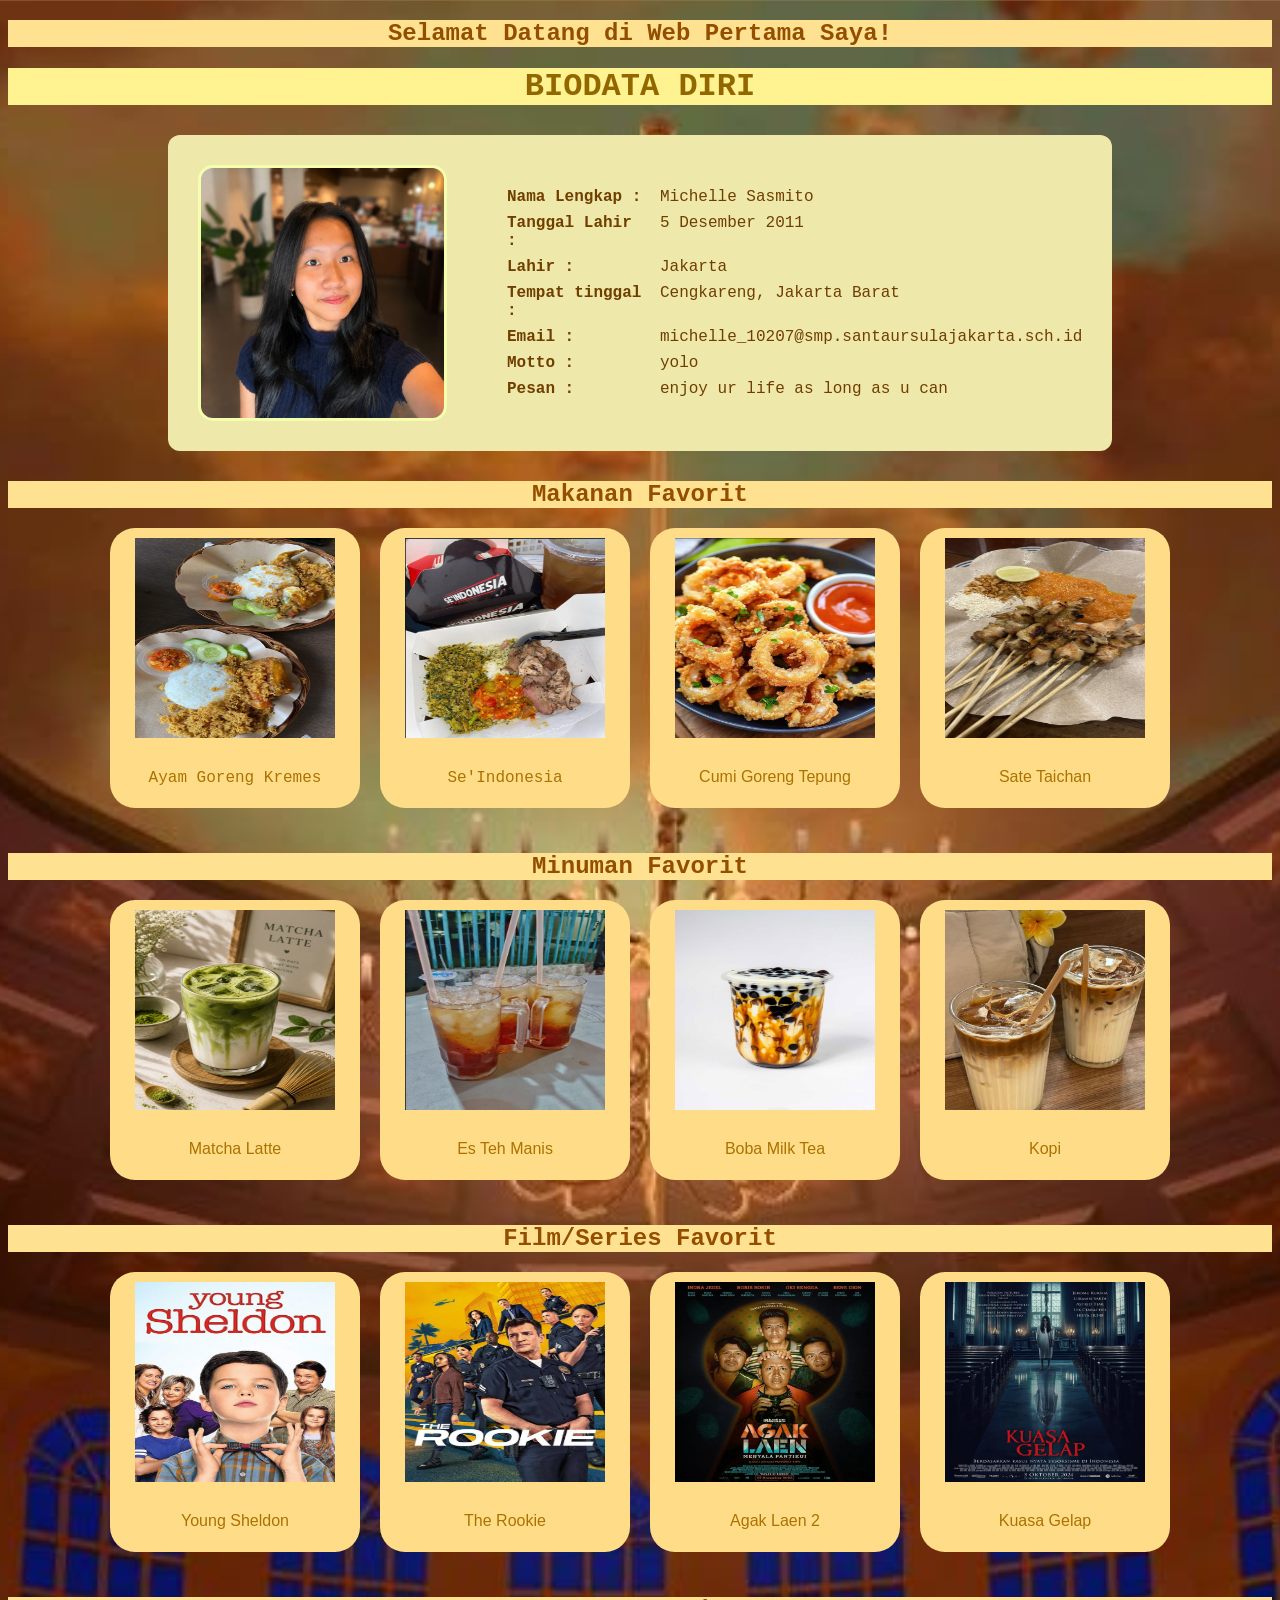
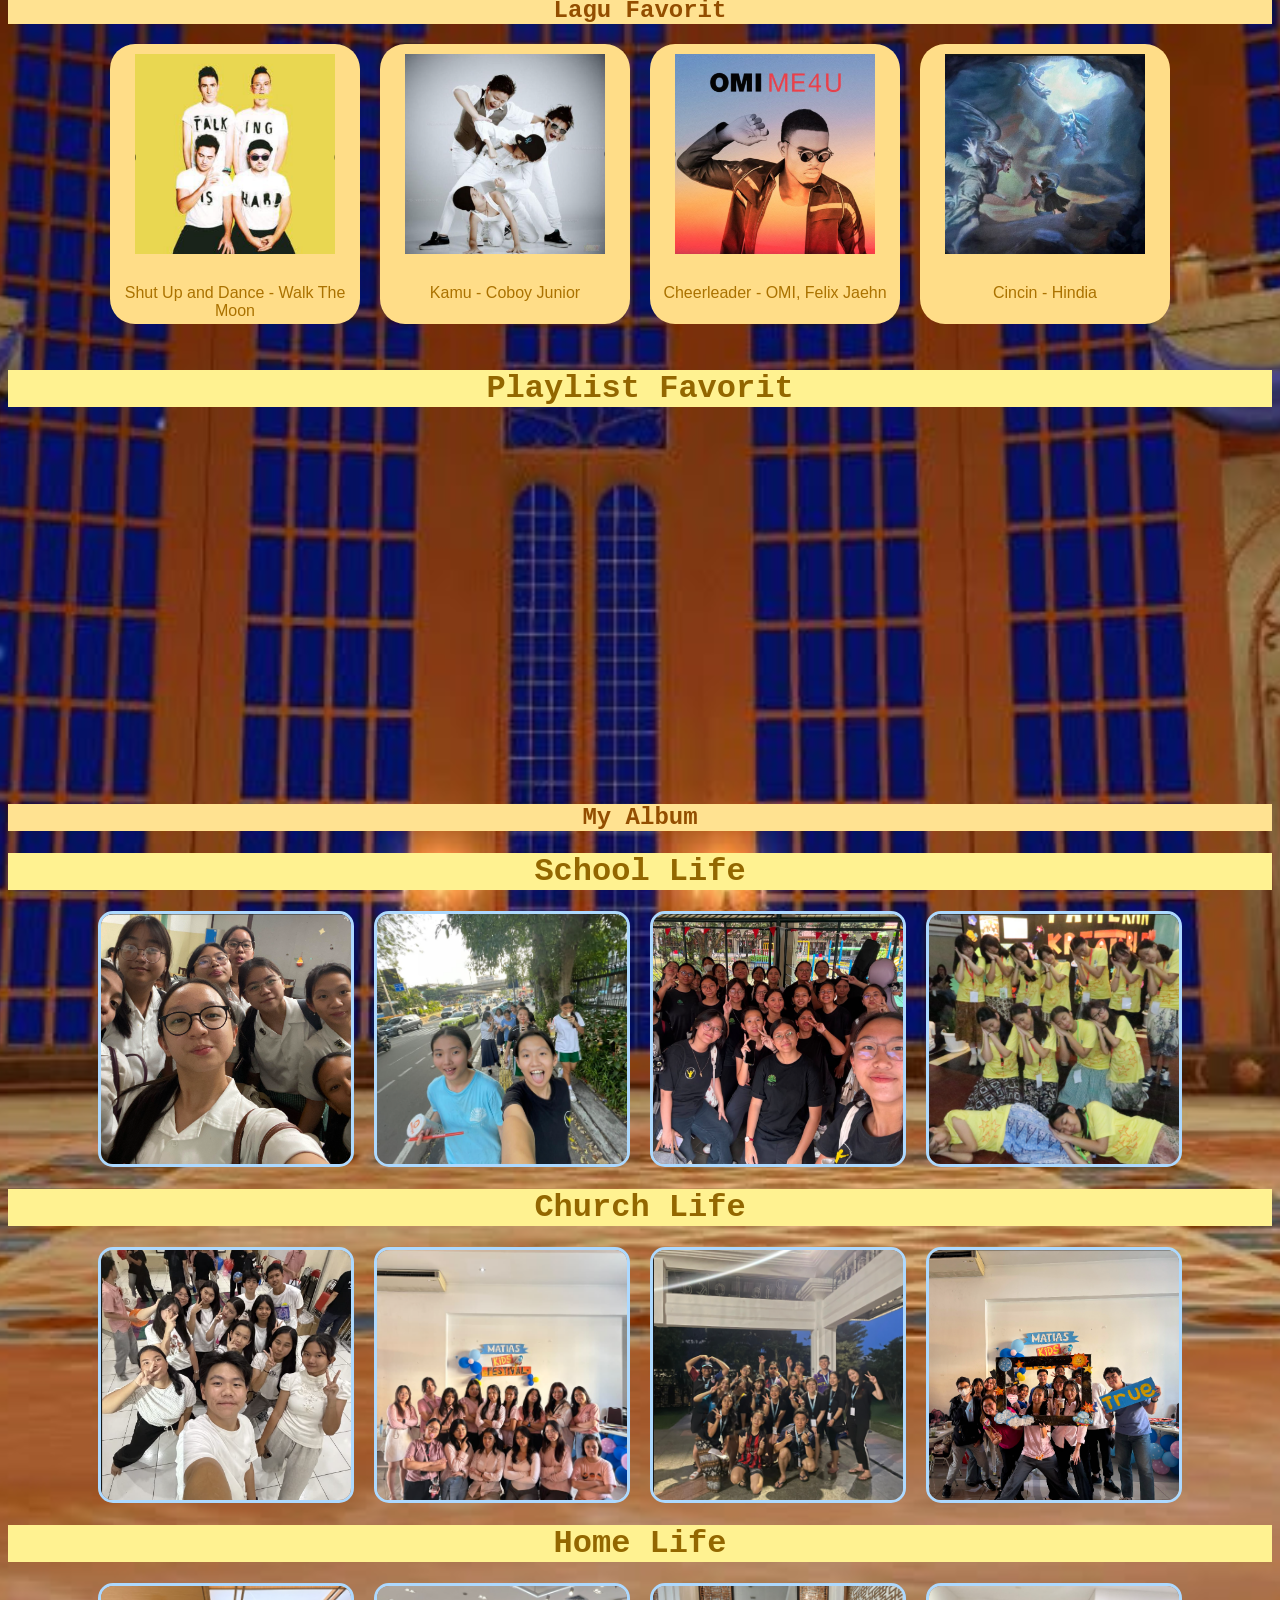
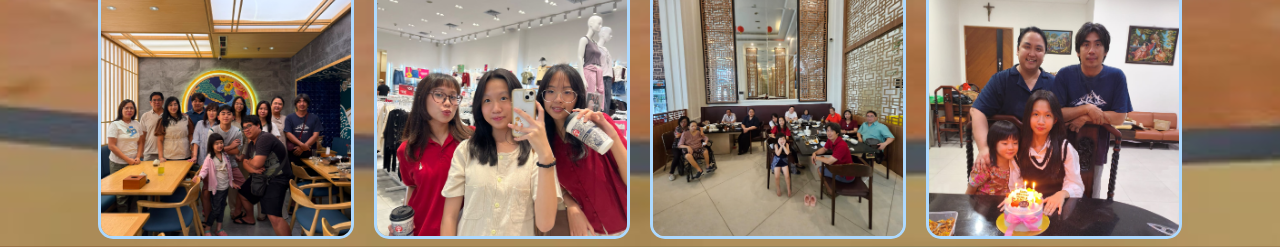
<file: biodata.html>
<!DOCTYPE html>
<html>
    <head>
        <title> BIODATA DIRI</title>
        <link rel="stylesheet" href="biodatastyle.css">
    </head>
    <body>
        <h2>Selamat Datang di Web Pertama Saya! </h2>
        <h1>BIODATA DIRI</h1>
        <div class="biodata">
            <div class="content">
                <div class="foto">
                    <img src="michelle now.png" alt="foto michelle" class="top">
                    <img src="michelle then.png" alt="foto masa kecil" class="bottom">
                </div>

           <div class="isi">
                <strong>Nama Lengkap :</strong>
                <span>Michelle Sasmito</span>
                <strong>Tanggal Lahir :</strong>
                <span>5 Desember 2011</span>
                <strong>Lahir :</strong>
                <span>Jakarta</span>
                <strong>Tempat tinggal :</strong>
                <span>Cengkareng, Jakarta Barat</span>
                <strong>Email :</strong>
                <span>michelle_10207@smp.santaursulajakarta.sch.id</span>
                <strong>Motto :</strong>
                <span>yolo</span>
                <strong>Pesan :</strong>
                <span>enjoy ur life as long as u can</span>
            </div>
</div>
            
        </div>
        <h2>Makanan Favorit</h2>
        <div class="makanan"> 
            <div class="ayam">
                <img src="ayam.png" alt="ayam goreng kremes" width="200" height="200">
                <p>Ayam Goreng Kremes</p>
            </div>
            <div class="seindonesia">
                <img src="seindonesia.png" alt="se'indonesia" width="200" height="200">
                <p>Se'Indonesia</p>
            </div>
            <div class="cumi">
                <img src="cumi.png" alt="cumi goreng tepung" width="200" height="200">
                <p>Cumi Goreng Tepung</p>
            </div>
            <div class="sate">
                <img src="taichan.png" alt="sate taichan" width="200" height="200">
                <p>Sate Taichan</p>
            </div>
        </div>

        <div>
             <h2>Minuman Favorit</h2>
        <div class="minuman"> 
            <div class="matcha">
                <img src="matcha.png" alt="matcha latte" width="200" height="200">
                <p>Matcha Latte</p>
            </div>
            <div class="teh">
                <img src="teh.png" alt="es teh manis" width="200" height="200">
                <p>Es Teh Manis</p>
            </div>
            <div class="boba">
                <img src="boba.png" alt="boba" width="200" height="200">
                <p>Boba Milk Tea</p>
            </div>
            <div class="kopi">
                <img src="kopi.png" alt="kopi" width="200" height="200">
                <p>Kopi</p>
        </div>
        </div>

        <div>
        <h2>Film/Series Favorit</h2>
        <div class="film"> 
            <div class="sheldon">
                <img src="sheldon.png" alt="young sheldon" width="200" height="200">
                <p>Young Sheldon</p>
            </div>
            <div class="rookie">
                <img src="rookie.png" alt="the rookie" width="200" height="200">
                <p>The Rookie</p>
            </div>
            <div class="laen">
                <img src="laen.png" alt="agak laen 2" width="200" height="200">
                <p>Agak Laen 2</p>
            </div>
            <div class="kuasa">
                <img src="kuasa.png" alt="kuasa gelap" width="200" height="200">
                <p>Kuasa Gelap</p>
        </div>
        </div>

        <div>
        <h2>Lagu Favorit</h2>
        <div class="lagu"> 
            <div class="shut">
                <img src="shut.png" alt="shut up and dance" width="200" height="200">
                <p>Shut Up and Dance - Walk The Moon</p>
            </div>
            <div class="kamu"> 
                <img src="kamu.png" alt="kamu" width="200" height="200">
                <p>Kamu - Coboy Junior</p>
            </div>
            <div class="cheerleader">
                <img src="cheerleader.png" alt="cheerleader" width="200" height="200">
                <p>Cheerleader - OMI, Felix Jaehn</p>
            </div>
            <div class="cincin">
                <img src="cincin.png" alt="cincin" width="200" height="200">
                <p>Cincin - Hindia</p>
        </div>
        </div>

        <h1> Playlist Favorit </h1>
        <iframe 
        data-testid="embed-iframe" 
        style="border-radius:12px" 
        src="https://open.spotify.com/embed/playlist/3pSBLZ4HZSBw6YVa0fWquz?utm_source=generator&si=c35b34cce008491a" 
        width="100%" 
        height="352" 
        frameBorder="0" 
        allowfullscreen="allow" 
        allow="autoplay; 
        clipboard-write; 
        encrypted-media; 
        fullscreen; 
        picture-in-picture" 
        loading="lazy">
    </iframe>
     <h2>My Album </h2>
     <div>
     <h1> School Life </h1>
        <div class="school"> 
            <div class="jikinikis">
                <img src="jikinikis.png" alt="jikinikis" width="200" height="200">
            </div>
            <div class="canggu"> 
                <img src="canggu.png" alt="canggu" width="200" height="200">
            </div>
            <div class="orkes">
                <img src="orkes.png" alt="orkes" width="200" height="200">
            </div>
            <div class="panitia">
                <img src="panitia.png" alt="panitia" width="200" height="200">
        </div>
        </div>

        <div>
        <h1> Church Life </h1>
        <div class="church"> 
            <div class="misdi">
                <img src="misdi.png" alt="misdi" width="200" height="200">
            </div>
            <div class="bia"> 
                <img src="bia.png" alt="bia" width="200" height="200">
            </div>
            <div class="myd">
                <img src="myd.png" alt="myd" width="200" height="200">
            </div>
            <div class="bir">
                <img src="bir.png" alt="bir" width="200" height="200">
        </div>
        </div>

        <div>
        <h1> Home Life </h1>
        <div class="home"> 
            <div class="fam1">
                <img src="fam1.png" alt="fam1" width="200" height="200">
            </div>
            <div class="fam2"> 
                <img src="fam2.png" alt="fam2" width="200" height="200">
            </div>
            <div class="fam3">
                <img src="fam3.png" alt="fam3" width="200" height="200">
            </div>
            <div class="fam4">
                <img src="fam4.png" alt="fam4" width="200" height="200">
        </div>
        </div>
    </body>
</html>
</file>
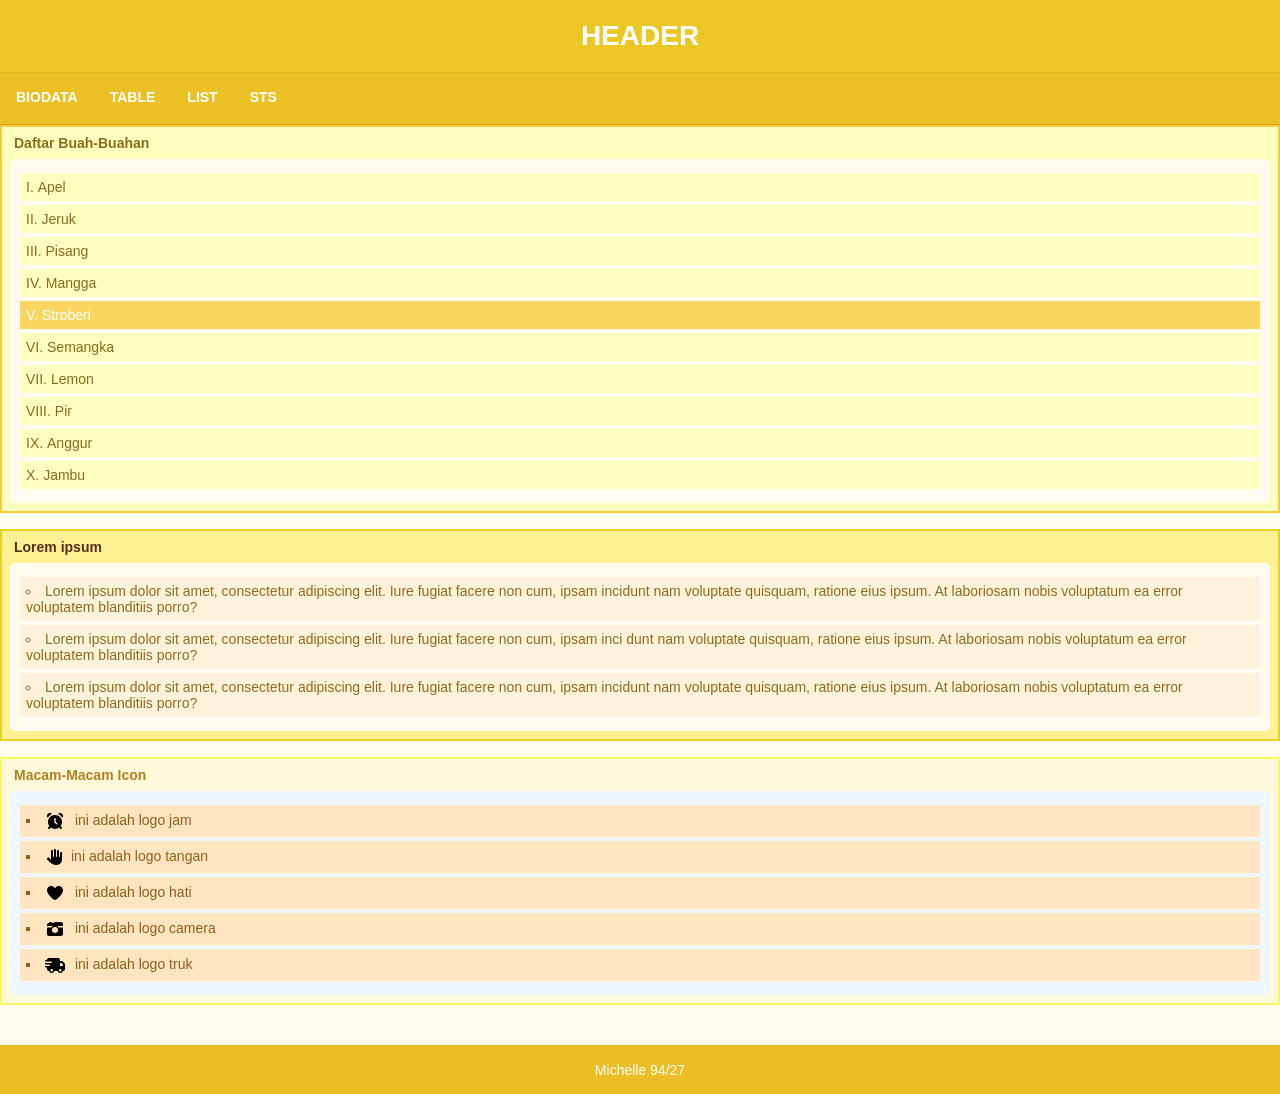
<file: list.html>
<!DOCTYPE html>
<html lang="id">
    <head>
        <title>HEADER</title>
        <link rel="stylesheet" href="list.css">
    </head>
    <body>
        <div class="header">
            <h1>HEADER</h1>
        </div>

        <div class="topnav">
                <a href="index.html">BIODATA</a>
                <a href="table.html">TABLE</a>
                <a href="list.html">LIST</a>
                <a href="sts_94_27.html">STS</a>
        </div>

   <main class="content">
   <section class="list-section">
   <h4>Daftar Buah-Buahan</h4>
    <ol class="buah">
       <li>Apel</li>
       <li>Jeruk</li>
       <li>Pisang</li>
       <li>Mangga</li>
       <li class="stroberi">Stroberi</li>
       <li>Semangka</li>
       <li>Lemon</li>
       <li>Pir</li>
       <li>Anggur</li>
       <li>Jambu</li>
   </ol>
   </section>

   <section class="list-section">
   <h4>Lorem ipsum</h4>
    <ul class="lorem">
        <li>Lorem ipsum dolor sit amet, consectetur adipiscing elit. Iure fugiat facere non cum, ipsam incidunt nam voluptate quisquam, ratione eius ipsum. At laboriosam nobis voluptatum ea error voluptatem blanditiis porro?</li>
        <li>Lorem ipsum dolor sit amet, consectetur adipiscing elit. Iure fugiat facere non cum, ipsam inci dunt nam voluptate quisquam, ratione eius ipsum. At laboriosam nobis voluptatum ea error voluptatem blanditiis porro?</li>
        <li>Lorem ipsum dolor sit amet, consectetur adipiscing elit. Iure fugiat facere non cum, ipsam incidunt nam voluptate quisquam, ratione eius ipsum. At laboriosam nobis voluptatum ea error voluptatem blanditiis porro?</li>
   </ul>
   </section>

   <section class="list-section">
   <h4>Macam-Macam Icon</h4>
    <ul class="icon">
        <li>
           <svg xmlns="http://www.w3.org/2000/svg" viewBox="0 0 640 640"><!--!Font Awesome Free v7.3.1 by @fontawesome - https://fontawesome.com License - https://fontawesome.com/license/free Copyright 2026 Fonticons, Inc.--><path d="M568.4 196.5C563.9 207 550 206.3 543.5 196.9C515.7 156.9 477.4 124.7 432.5 104.3C422.1 99.6 418.8 86 428.4 79.7C443.4 69.8 461.4 64 480.7 64C533.3 64 575.9 106.6 575.9 159.2C575.9 172.4 573.2 185 568.3 196.5zM96.5 196.9C90 206.3 76 207 71.6 196.5C66.7 185 64 172.4 64 159.2C64 106.6 106.6 64 159.2 64C178.5 64 196.5 69.8 211.5 79.7C221.1 86 217.8 99.6 207.4 104.3C162.6 124.7 124.3 156.9 96.4 196.9zM454.2 531.4C416.8 559.4 370.3 576 320 576C269.7 576 223.2 559.4 185.9 531.4L150.6 566.6C138.1 579.1 117.8 579.1 105.3 566.6C92.8 554.1 92.8 533.8 105.3 521.3L140.5 486.1C112.6 448.8 96 402.3 96 352C96 228.3 196.3 128 320 128C443.7 128 544 228.3 544 352C544 402.3 527.4 448.8 499.4 486.2L534.6 521.4C547.1 533.9 547.1 554.2 534.6 566.7C522.1 579.2 501.8 579.2 489.3 566.7L454.1 531.5zM344 248C344 234.7 333.3 224 320 224C306.7 224 296 234.7 296 248L296 352C296 358.4 298.5 364.5 303 369L359 425C368.4 434.4 383.6 434.4 392.9 425C402.2 415.6 402.3 400.4 392.9 391.1L343.9 342.1L343.9 248z"/></svg> ini adalah logo jam
        <li>
           <svg xmlns="http://www.w3.org/2000/svg" viewBox="0 0 640 640"><!--!Font Awesome Free v7.3.1 by @fontawesome - https://fontawesome.com License - https://fontawesome.com/license/free Copyright 2026 Fonticons, Inc.--><path d="M352 96C352 78.3 337.7 64 320 64C302.3 64 288 78.3 288 96L288 304C288 312.8 280.8 320 272 320C263.2 320 256 312.8 256 304L256 128C256 110.3 241.7 96 224 96C206.3 96 192 110.3 192 128L192 400C192 401.5 192 403.1 192.1 404.6L131.6 347C115.6 331.8 90.3 332.4 75 348.4C59.7 364.4 60.4 389.7 76.4 405L188.8 512C231.9 553.1 289.2 576 348.8 576L368 576C465.2 576 544 497.2 544 400L544 192C544 174.3 529.7 160 512 160C494.3 160 480 174.3 480 192L480 304C480 312.8 472.8 320 464 320C455.2 320 448 312.8 448 304L448 128C448 110.3 433.7 96 416 96C398.3 96 384 110.3 384 128L384 304C384 312.8 376.8 320 368 320C359.2 320 352 312.8 352 304L352 96z"/></svg>ini adalah logo tangan
        </li>
        <li>
<svg xmlns="http://www.w3.org/2000/svg" viewBox="0 0 640 640"><!--!Font Awesome Free v7.3.1 by @fontawesome - https://fontawesome.com License - https://fontawesome.com/license/free Copyright 2026 Fonticons, Inc.--><path d="M305 151.1L320 171.8L335 151.1C360 116.5 400.2 96 442.9 96C516.4 96 576 155.6 576 229.1L576 231.7C576 343.9 436.1 474.2 363.1 529.9C350.7 539.3 335.5 544 320 544C304.5 544 289.2 539.4 276.9 529.9C203.9 474.2 64 343.9 64 231.7L64 229.1C64 155.6 123.6 96 197.1 96C239.8 96 280 116.5 305 151.1z"/></svg> ini adalah logo hati
        </li>
        <li>
            <svg xmlns="http://www.w3.org/2000/svg" viewBox="0 0 640 640"><!--!Font Awesome Free v7.3.1 by @fontawesome - https://fontawesome.com License - https://fontawesome.com/license/free Copyright 2026 Fonticons, Inc.--><path d="M64 480L64 272L200.2 272C213.7 251.8 232.2 235.2 253.9 224L64 224L64 189.7C64 154.4 92.7 125.7 128 125.7L128.1 125.7C129.3 109.1 143.1 96 160 96L192 96C208.9 96 222.7 109.1 223.9 125.7L256 125.7L307.2 101.9C315.6 98 324.8 95.9 334.1 95.9L512 96C547.3 96 576 124.7 576 160L576 224L386 224C407.7 235.2 426.2 251.8 439.7 272L575.9 272L575.9 480C575.9 515.3 547.2 544 511.9 544L128 544C92.7 544 64 515.3 64 480zM320 256C284.9 254.9 252.1 272.9 234.2 303.1C216.3 333.3 216.3 370.8 234.2 401C252.1 431.2 284.9 449.2 320 448.1C355.1 449.2 387.9 431.2 405.8 401C423.7 370.8 423.7 333.3 405.8 303.1C387.9 272.9 355.1 254.9 320 256z"/></svg> ini adalah logo camera
        </li>
        <li>
          <svg xmlns="http://www.w3.org/2000/svg" viewBox="0 0 640 640"><!--!Font Awesome Free v7.3.1 by @fontawesome - https://fontawesome.com License - https://fontawesome.com/license/free Copyright 2026 Fonticons, Inc.--><path d="M64 160C64 124.7 92.7 96 128 96L416 96C451.3 96 480 124.7 480 160L480 192L530.7 192C547.7 192 564 198.7 576 210.7L621.3 256C633.3 268 640 284.3 640 301.3L640 448C640 483.3 611.3 512 576 512L572.7 512C562.3 548.9 528.3 576 488 576C447.7 576 413.8 548.9 403.3 512L300.7 512C290.3 548.9 256.3 576 216 576C175.7 576 141.8 548.9 131.3 512L128 512C92.7 512 64 483.3 64 448L64 400L24 400C10.7 400 0 389.3 0 376C0 362.7 10.7 352 24 352L136 352C149.3 352 160 341.3 160 328C160 314.7 149.3 304 136 304L24 304C10.7 304 0 293.3 0 280C0 266.7 10.7 256 24 256L200 256C213.3 256 224 245.3 224 232C224 218.7 213.3 208 200 208L24 208C10.7 208 0 197.3 0 184C0 170.7 10.7 160 24 160L64 160zM576 352L576 301.3L530.7 256L480 256L480 352L576 352zM256 488C256 465.9 238.1 448 216 448C193.9 448 176 465.9 176 488C176 510.1 193.9 528 216 528C238.1 528 256 510.1 256 488zM488 528C510.1 528 528 510.1 528 488C528 465.9 510.1 448 488 448C465.9 448 448 465.9 448 488C448 510.1 465.9 528 488 528z"/></svg> ini adalah logo truk
        </li>
    </ul>
   </section>
   </main>

   <footer class="footer">
       <p>Michelle 94/27</p>
   </footer>

    </body>
</html>
</file>
<file: biodatastyle.css>
body{
    background-image: url(background\ belle.jpg);
    background-size: cover;
    background-position: center;
}

div.biodata{ 
    margin: 30px auto;
    width: 70%;
    background-color: palegoldenrod;
    color: rgb(111, 63, 0);
    padding: 30px;
    border-radius: 12px;
    display: flex;
    gap: 20px;
    align-items: flex-start;
}

div.isi{
  display: grid;
  grid-template-columns: auto 1fr; 
  gap: 8px 15px;
  text-align: left;
  font-family: 'Courier New', Courier, monospace;
}

h2{
    background-color: rgb(255, 226, 145);
    color: rgb(147, 78, 0);
    position: center;
    text-align: center;
    font-family:'Courier New', Courier, monospace;
}

h1{
    background-color: rgb(255, 242, 145);
    color: rgb(147, 103, 0);
    position: center;
    text-align: center;
    font-family: 'Courier New', Courier, monospace;
}

div.content{
    display: flex;
    align-items: center;
    justify-content: center;
    gap: 60px;
    
}

div.foto{
    position: relative;
    width: 250px;
    height: 250px;
    overflow: hidden;
    border-radius: 15px;
    cursor: pointer;
    display: flex;
    align-items: center;
    justify-content: center;
    border: 3px solid rgb(244, 255, 173);
}

div.foto img{
    position: absolute;
    width: 100%;
    height: 100%;
    object-fit: cover;
    object-position: center;
    transition: transform 0.5s ease, opacity 0.5s ease ;
}
.foto img.top{
    opacity: 1;
    z-index: 2;
}
.foto:hover img.top{
    opacity: 0;
    transform: scale(1.1);
}
.foto img.bottom{
    opacity: 0; /* nilai diturunkan menjadi 0*/
    z-index: 1; /*nilai diturunkan menajdi 1*/
}
.foto:hover img.bottom{
    opacity: 1; /* nilai dinaikan jadi 1*/
    transform: scale(1.1);
}

div.makanan{
    display: flex;
    justify-content: center;
    gap: 20px;
    text-align: center;
}
img{
    padding: 10px;
}
div.ayam{
    width: 250px;
    height: 280px;
    border-radius: 25px;
    box-shadow: 0 4px 8px 0 rgb(255, 245, 156) (96, 56, 56, 0.985);
    margin-bottom: 25px;
    background-color: rgb(255, 221, 136);
    font-family: 'Courier New', Courier, monospace;
    color: rgb(171, 114, 0);
}
div.ayam:hover{
    overflow: hidden;
    transition: transform 0.3s ease;
    transform: scale(1.1);
}
div.seindonesia{
    width: 250px;
    height: 280px;
    border-radius: 25px;
    box-shadow: 0 4px 8px 0 rgb(255, 245, 156) (96, 56, 56, 0.985);
    margin-bottom: 25px;
    background-color: rgb(255, 221, 136);
    font-family: 'Courier New', Courier, monospace;
    color: rgb(171, 114, 0);
}
div.seindonesia:hover{
    overflow: hidden;
    transition: transform 0.3s ease;
    transform: scale(1.1);
}
div.cumi{
    width: 250px;
    height: 280px;
    border-radius: 25px;
    box-shadow: 0 4px 8px 0 rgb(255, 245, 156) (96, 56, 56, 0.985);
    margin-bottom: 25px;
    background-color: rgb(255, 221, 136);
    font-family: 'Franklin Gothic Medium', 'Arial Narrow', Arial, sans-serif;
    color: rgb(171, 114, 0);
}
div.cumi:hover{
    overflow: hidden;
    transition: transform 0.3s ease;
    transform: scale(1.1);
}
div.sate{
    width: 250px;
    height: 280px;
    border-radius: 25px;
    box-shadow: 0 4px 8px 0 rgb(255, 245, 156) (96, 56, 56, 0.985);
    margin-bottom: 25px;
    background-color: rgb(255, 221, 136);
    font-family: 'Franklin Gothic Medium', 'Arial Narrow', Arial, sans-serif;
    color: rgb(171, 114, 0);
}
div.sate:hover{
    overflow: hidden;
    transition: transform 0.3s ease;
    transform: scale(1.1);
}
div.minuman{
    display: flex;
    justify-content: center;
    gap: 20px;
    text-align: center;
}
img{
    padding: 10px;
}
div.matcha{
    width: 250px;
    height: 280px;
    border-radius: 25px;
    box-shadow: 0 4px 8px 0 rgb(255, 245, 156) (96, 56, 56, 0.985);
    margin-bottom: 25px;
    background-color: rgb(255, 221, 136);
    font-family: 'Franklin Gothic Medium', 'Arial Narrow', Arial, sans-serif;
    color: rgb(171, 114, 0);
}
div.matcha:hover{
    overflow: hidden;
    transition: transform 0.3s ease;
    transform: scale(1.1);
}
div.teh{
    width: 250px;
    height: 280px;
    border-radius: 25px;
    box-shadow: 0 4px 8px 0 rgb(255, 245, 156) (96, 56, 56, 0.985);
    margin-bottom: 25px;
    background-color: rgb(255, 221, 136);
    font-family: 'Franklin Gothic Medium', 'Arial Narrow', Arial, sans-serif;
    color: rgb(171, 114, 0);
}
div.teh:hover{
    overflow: hidden;
    transition: transform 0.3s ease;
    transform: scale(1.1);
}
div.boba{
    width: 250px;
    height: 280px;
    border-radius: 25px;
    box-shadow: 0 4px 8px 0 rgb(255, 245, 156) (96, 56, 56, 0.985);
    margin-bottom: 25px;
    background-color: rgb(255, 221, 136);
    font-family: 'Franklin Gothic Medium', 'Arial Narrow', Arial, sans-serif;
    color: rgb(171, 114, 0);
}
div.boba:hover{
    overflow: hidden;
    transition: transform 0.3s ease;
    transform: scale(1.1);
}
div.kopi{
    width: 250px;
    height: 280px;
    border-radius: 25px;
    box-shadow: 0 4px 8px 0 rgb(255, 245, 156) (96, 56, 56, 0.985);
    margin-bottom: 25px;
    background-color: rgb(255, 221, 136);
    font-family: 'Franklin Gothic Medium', 'Arial Narrow', Arial, sans-serif;
    color: rgb(171, 114, 0);
}
div.kopi:hover{
    overflow: hidden;
    transition: transform 0.3s ease;
    transform: scale(1.1);
}
div.film{
    display: flex;
    justify-content: center;
    gap: 20px;
    text-align: center;
}
img{
    padding: 10px;
}
div.sheldon{
    width: 250px;
    height: 280px;
    border-radius: 25px;
    box-shadow: 0 4px 8px 0 rgb(255, 245, 156) (96, 56, 56, 0.985);
    margin-bottom: 25px;
    background-color: rgb(255, 221, 136);
    font-family: 'Franklin Gothic Medium', 'Arial Narrow', Arial, sans-serif;
    color: rgb(171, 114, 0);
}
div.sheldon:hover{
    overflow: hidden;
    transition: transform 0.3s ease;
    transform: scale(1.1);
}
div.rookie{
    width: 250px;
    height: 280px;
    border-radius: 25px;
    box-shadow: 0 4px 8px 0 rgb(255, 245, 156) (96, 56, 56, 0.985);
    margin-bottom: 25px;
    background-color: rgb(255, 221, 136);
    font-family: 'Franklin Gothic Medium', 'Arial Narrow', Arial, sans-serif;
    color: rgb(171, 114, 0);
}
div.rookie:hover{
    overflow: hidden;
    transition: transform 0.3s ease;
    transform: scale(1.1);
}
div.laen{
    width: 250px;
    height: 280px;
    border-radius: 25px;
    box-shadow: 0 4px 8px 0 rgb(255, 245, 156) (96, 56, 56, 0.985);
    margin-bottom: 25px;
    background-color: rgb(255, 221, 136);
    font-family: 'Franklin Gothic Medium', 'Arial Narrow', Arial, sans-serif;
    color: rgb(171, 114, 0);
}
div.laen:hover{
    overflow: hidden;
    transition: transform 0.3s ease;
    transform: scale(1.1);
}
div.kuasa{
    width: 250px;
    height: 280px;
    border-radius: 25px;
    box-shadow: 0 4px 8px 0 rgb(255, 245, 156) (96, 56, 56, 0.985);
    margin-bottom: 25px;
    background-color: rgb(255, 221, 136);
    font-family: 'Franklin Gothic Medium', 'Arial Narrow', Arial, sans-serif;
    color: rgb(171, 114, 0);
}
div.kuasa:hover{
    overflow: hidden;
    transition: transform 0.3s ease;
    transform: scale(1.1);
}
div.lagu{
    display: flex;
    justify-content: center;
    gap: 20px;
    text-align: center;
}
img{
    padding: 10px;
}
div.shut{
    width: 250px;
    height: 280px;
    border-radius: 25px;
    box-shadow: 0 4px 8px 0 rgb(255, 245, 156) (96, 56, 56, 0.985);
    margin-bottom: 25px;
    background-color: rgb(255, 221, 136);
    font-family: 'Franklin Gothic Medium', 'Arial Narrow', Arial, sans-serif;
    color: rgb(171, 114, 0);
}
div.shut:hover{
    overflow: hidden;
    transition: transform 0.3s ease;
    transform: scale(1.1);
}
div.kamu{
    width: 250px;
    height: 280px;
    border-radius: 25px;
    box-shadow: 0 4px 8px 0 rgb(255, 245, 156) (96, 56, 56, 0.985);
    margin-bottom: 25px;
    background-color: rgb(255, 221, 136);
    font-family: 'Franklin Gothic Medium', 'Arial Narrow', Arial, sans-serif;
    color: rgb(171, 114, 0);
}
div.kamu:hover{
    overflow: hidden;
    transition: transform 0.3s ease;
    transform: scale(1.1);
}
div.cheerleader{
    width: 250px;
    height: 280px;
    border-radius: 25px;
    box-shadow: 0 4px 8px 0 rgb(255, 245, 156) (96, 56, 56, 0.985);
    margin-bottom: 25px;
    background-color: rgb(255, 221, 136);
    font-family: 'Franklin Gothic Medium', 'Arial Narrow', Arial, sans-serif;
    color: rgb(171, 114, 0);
}
div.cheerleader:hover{
    overflow: hidden;
    transition: transform 0.3s ease;
    transform: scale(1.1);
}
div.cincin{
    width: 250px;
    height: 280px;
    border-radius: 25px;
    box-shadow: 0 4px 8px 0 rgb(255, 245, 156) (96, 56, 56, 0.985);
    margin-bottom: 25px;
    background-color: rgb(255, 221, 136);
    font-family: 'Franklin Gothic Medium', 'Arial Narrow', Arial, sans-serif;
    color: rgb(171, 114, 0);
}
div.cincin:hover{
    overflow: hidden;
    transition: transform 0.3s ease;
    transform: scale(1.1);
}
div.school{
    display: flex;
    justify-content: center;
    gap: 20px;
    text-align: center;
}
img{
    padding: 10px;
}
div.jikinikis{
    position: relative;
    width: 250px;
    height: 250px;
    overflow: hidden;
    border-radius: 15px;
    cursor: pointer;
    display: flex;
    align-items: center;
    justify-content: center;
    border: 3px solid rgb(173, 217, 255);
}

div.jikinikis img{
    position: absolute;
    width: 100%;
    height: 100%;
    object-fit: cover;
    object-position: center;
    transition: transform 0.5s ease, opacity 0.5s ease ;
}
div.canggu{
    position: relative;
    width: 250px;
    height: 250px;
    overflow: hidden;
    border-radius: 15px;
    cursor: pointer;
    display: flex;
    align-items: center;
    justify-content: center;
    border: 3px solid rgb(173, 217, 255);
}

div.canggu img{
    position: absolute;
    width: 100%;
    height: 100%;
    object-fit: cover;
    object-position: center;
    transition: transform 0.5s ease, opacity 0.5s ease ;
}
div.orkes{
    position: relative;
    width: 250px;
    height: 250px;
    overflow: hidden;
    border-radius: 15px;
    cursor: pointer;
    display: flex;
    align-items: center;
    justify-content: center;
    border: 3px solid rgb(173, 217, 255);
}

div.orkes img{
    position: absolute;
    width: 100%;
    height: 100%;
    object-fit: cover;
    object-position: center;
    transition: transform 0.5s ease, opacity 0.5s ease ;
}
div.panitia{
    position: relative;
    width: 250px;
    height: 250px;
    overflow: hidden;
    border-radius: 15px;
    cursor: pointer;
    display: flex;
    align-items: center;
    justify-content: center;
    border: 3px solid rgb(173, 217, 255);
}

div.panitia img{
    position: absolute;
    width: 100%;
    height: 100%;
    object-fit: cover;
    object-position: center;
    transition: transform 0.5s ease, opacity 0.5s ease ;
}
div.church{
    display: flex;
    justify-content: center;
    gap: 20px;
    text-align: center;
}
img{
    padding: 10px;
}
div.misdi{
    position: relative;
    width: 250px;
    height: 250px;
    overflow: hidden;
    border-radius: 15px;
    cursor: pointer;
    display: flex;
    align-items: center;
    justify-content: center;
    border: 3px solid rgb(173, 217, 255);
}

div.misdi img{
    position: absolute;
    width: 100%;
    height: 100%;
    object-fit: cover;
    object-position: center;
    transition: transform 0.5s ease, opacity 0.5s ease ;
}
div.bia{
    position: relative;
    width: 250px;
    height: 250px;
    overflow: hidden;
    border-radius: 15px;
    cursor: pointer;
    display: flex;
    align-items: center;
    justify-content: center;
    border: 3px solid rgb(173, 217, 255);
}

div.bia img{
    position: absolute;
    width: 100%;
    height: 100%;
    object-fit: cover;
    object-position: center;
    transition: transform 0.5s ease, opacity 0.5s ease ;
}
div.myd{
    position: relative;
    width: 250px;
    height: 250px;
    overflow: hidden;
    border-radius: 15px;
    cursor: pointer;
    display: flex;
    align-items: center;
    justify-content: center;
    border: 3px solid rgb(173, 217, 255);
}

div.myd img{
    position: absolute;
    width: 100%;
    height: 100%;
    object-fit: cover;
    object-position: center;
    transition: transform 0.5s ease, opacity 0.5s ease ;
}
div.bir{
    position: relative;
    width: 250px;
    height: 250px;
    overflow: hidden;
    border-radius: 15px;
    cursor: pointer;
    display: flex;
    align-items: center;
    justify-content: center;
    border: 3px solid rgb(173, 217, 255);
}

div.bir img{
    position: absolute;
    width: 100%;
    height: 100%;
    object-fit: cover;
    object-position: center;
    transition: transform 0.5s ease, opacity 0.5s ease ;
}
div.home{
    display: flex;
    justify-content: center;
    gap: 20px;
    text-align: center;
}
img{
    padding: 10px;
}
div.fam1{
    position: relative;
    width: 250px;
    height: 250px;
    overflow: hidden;
    border-radius: 15px;
    cursor: pointer;
    display: flex;
    align-items: center;
    justify-content: center;
    border: 3px solid rgb(173, 217, 255);
}

div.fam1 img{
    position: absolute;
    width: 100%;
    height: 100%;
    object-fit: cover;
    object-position: center;
    transition: transform 0.5s ease, opacity 0.5s ease ;
}
div.fam2{
    position: relative;
    width: 250px;
    height: 250px;
    overflow: hidden;
    border-radius: 15px;
    cursor: pointer;
    display: flex;
    align-items: center;
    justify-content: center;
    border: 3px solid rgb(173, 217, 255);
}

div.fam2 img{
    position: absolute;
    width: 100%;
    height: 100%;
    object-fit: cover;
    object-position: center;
    transition: transform 0.5s ease, opacity 0.5s ease ;
}
div.fam3{
    position: relative;
    width: 250px;
    height: 250px;
    overflow: hidden;
    border-radius: 15px;
    cursor: pointer;
    display: flex;
    align-items: center;
    justify-content: center;
    border: 3px solid rgb(173, 217, 255);
}

div.fam3 img{
    position: absolute;
    width: 100%;
    height: 100%;
    object-fit: cover;
    object-position: center;
    transition: transform 0.5s ease, opacity 0.5s ease ;
}
div.fam4{
    position: relative;
    width: 250px;
    height: 250px;
    overflow: hidden;
    border-radius: 15px;
    cursor: pointer;
    display: flex;
    align-items: center;
    justify-content: center;
    border: 3px solid rgb(173, 217, 255);
}

div.fam4 img{
    position: absolute;
    width: 100%;
    height: 100%;
    object-fit: cover;
    object-position: center;
    transition: transform 0.5s ease, opacity 0.5s ease ;
}
</file>
<file: list.css>
* {
    box-sizing: border-box;
}

body {
    margin: 0;
    min-height: 100vh;
    background-color: #fffbef;
    font-family:'Lucida Sans', 'Lucida Sans Regular', 'Lucida Grande', 'Lucida Sans Unicode', Geneva, Verdana, sans-serif;
    font-size: 14px;
    display: flex;
    flex-direction: column;
}

.header {
    background-color: #ebc725;
    padding: 20px;
    text-align: center;
    color: white;
    border-bottom: 1px solid #d8b91d;
}

.header h1,
.header h5 {
    margin: 0;
    font-size: 2em;
}

.topnav {
    overflow: hidden;
    background-color: #ebc025;
    border-bottom: 1px solid #d89d1d;
    display: flex;
    justify-content: flex-start;
    align-items: center;
    flex-wrap: nowrap;
}

.topnav a {
    display: block;
    color: white;
    font-family: 'Lucida Sans', 'Lucida Sans Regular', 'Lucida Grande', 'Lucida Sans Unicode', Geneva, Verdana, sans-serif;
    font-size: 14px;
    font-style: normal;
    font-weight: 600;
    line-height: 20px;
    text-align: center;
    padding: 14px 16px;
    text-decoration: none;
    border-bottom: 3px solid transparent;
    transition: 0.2s ease;
}

.topnav a:hover {
    background-color: #ffff1d;
    color: white;
    border-bottom-color: #fdef93;
}

.content {
   width: 100%;
   margin: 0;
    flex: 1;
}

.list-section {
    margin-bottom: 16px;
   padding: 8px;
}

.list-section:nth-child(1) {
   background-color: #fefebf;
   border: 2px solid #f6ca3b;
   color: #8a6d1e;
}

.list-section:nth-child(2) {
   background-color: #fdf193;
   border: 2px solid #ebd125;
   color: #542e17;
}

.list-section:nth-child(3) {
   background-color: #fef9db;
   border: 2px solid #fafa60;
   color: #af811e;
}

.list-section h4 {
   margin: 0;
   padding: 0 4px 8px;
}

ol.buah {
    list-style-type: upper-roman;
    list-style-position: inside;
}

ul.lorem {
    list-style-type: circle;
    list-style-position: inside;
}

ul.icon {
    list-style-type: square;
    list-style-position: inside;
}

ol.buah,
ul.lorem,
ul.icon {
    margin: 0;
    padding: 10px;
    border-radius: 4px;
}

.buah {
   background-color: #fffbef;
}

.buah li,
.lorem li,
.icon li {
    margin: 4px 0;
    padding: 6px;
}

.buah li {
   background-color: #fcfebf;
   color: #8a6a1e;
}

.buah li:nth-child(5) {
   background-color: #fad660;
   color: white;
}

.lorem {
   background-color: #fffbef;
}

.lorem li {
   background-color: #fef2db;
   color: #8a6d1e;
}

.icon {
   background-color: #eff6ff;
}

.icon li {
   background-color: #fee5bf;
   color: #8a5f1e;
}

.icon svg {
    width: 20px;
    height: 20px;
    margin-right: 6px;
    vertical-align: middle;
}

.footer {
    background-color: #ebbd25;
    padding: 16px;
    margin-top: 24px;
    text-align: center;
    color: white;
    border-top: 1px solid #d8bf1d;
    width: 100%;
    display: flex;
    justify-content: center;
    align-items: center;
}

.footer p {
    margin: 0;
}

@media (max-width: 480px) {
    .topnav a {
        padding: 12px 10px;
        font-size: 14px;
    }

    .content {
        width: 100%;
        margin: 16px 0 0;
    }

    ol.buah,
    ul.lorem,
    ul.icon {
        padding-left: 8px;
    }
}
</file>
